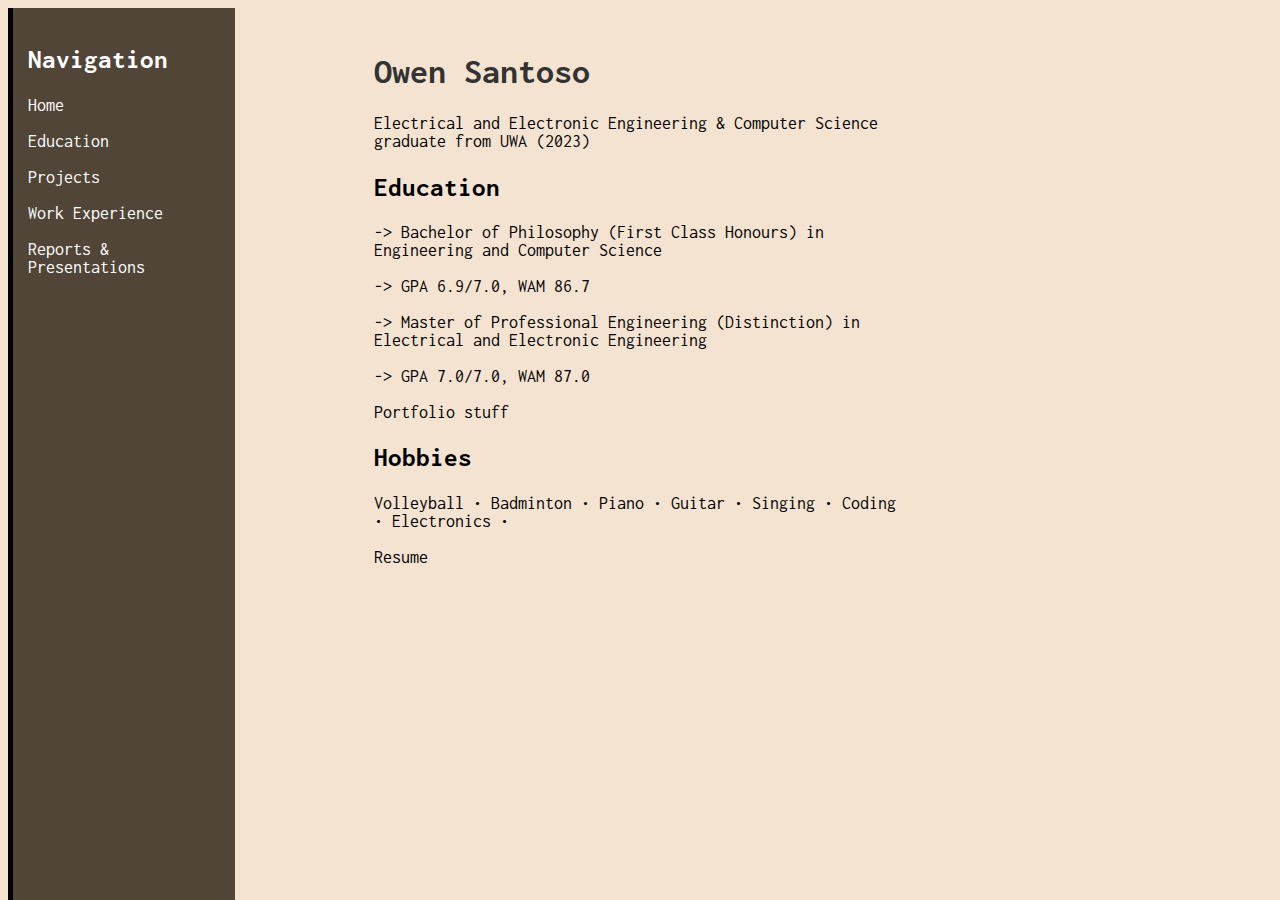
<file: index.html>
<!DOCTYPE html>


<html>
<head>
    <title>Owen Santoso</title>
    <link rel="stylesheet" href="styles.css">
</head>
<body>
    <div class="sidebar">
        <h2>Navigation</h2>
            <p><a href="index.html">Home</a></p>
            <p><a href="education.html">Education</a></p>
            <p><a href="projects.html">Projects</a></p>
            <p><a href="work-experience.html">Work Experience</a></p>
            <p><a href="reports-presentations.html">Reports & Presentations</a></p>
    </div>
    <div class="main-content">
        <h1>Owen Santoso</h1>
        <p>Electrical and Electronic Engineering & Computer Science graduate from UWA (2023)</p>
        <h2>Education</h2>
        <p>-> <a href="Nathan Owen Santoso UWA Undergrad Graduation Certificate.pdf">Bachelor of Philosophy (First Class Honours) in Engineering and Computer Science</a></p>
        <p>     -> GPA 6.9/7.0, WAM 86.7</p>
        <p>-> Master of Professional Engineering (Distinction) in Electrical and Electronic Engineering</p>
        <p>     -> GPA 7.0/7.0, WAM 87.0</p>
        <p>Portfolio stuff</p>
        <h2>Hobbies</h2>
        <p>Volleyball • Badminton • Piano • Guitar • Singing • Coding • Electronics • </p>
        
        <p><a href="Owen Santoso - Resume March 19.pdf">Resume</a></p>
    </div>

</body>
</html>
</file>
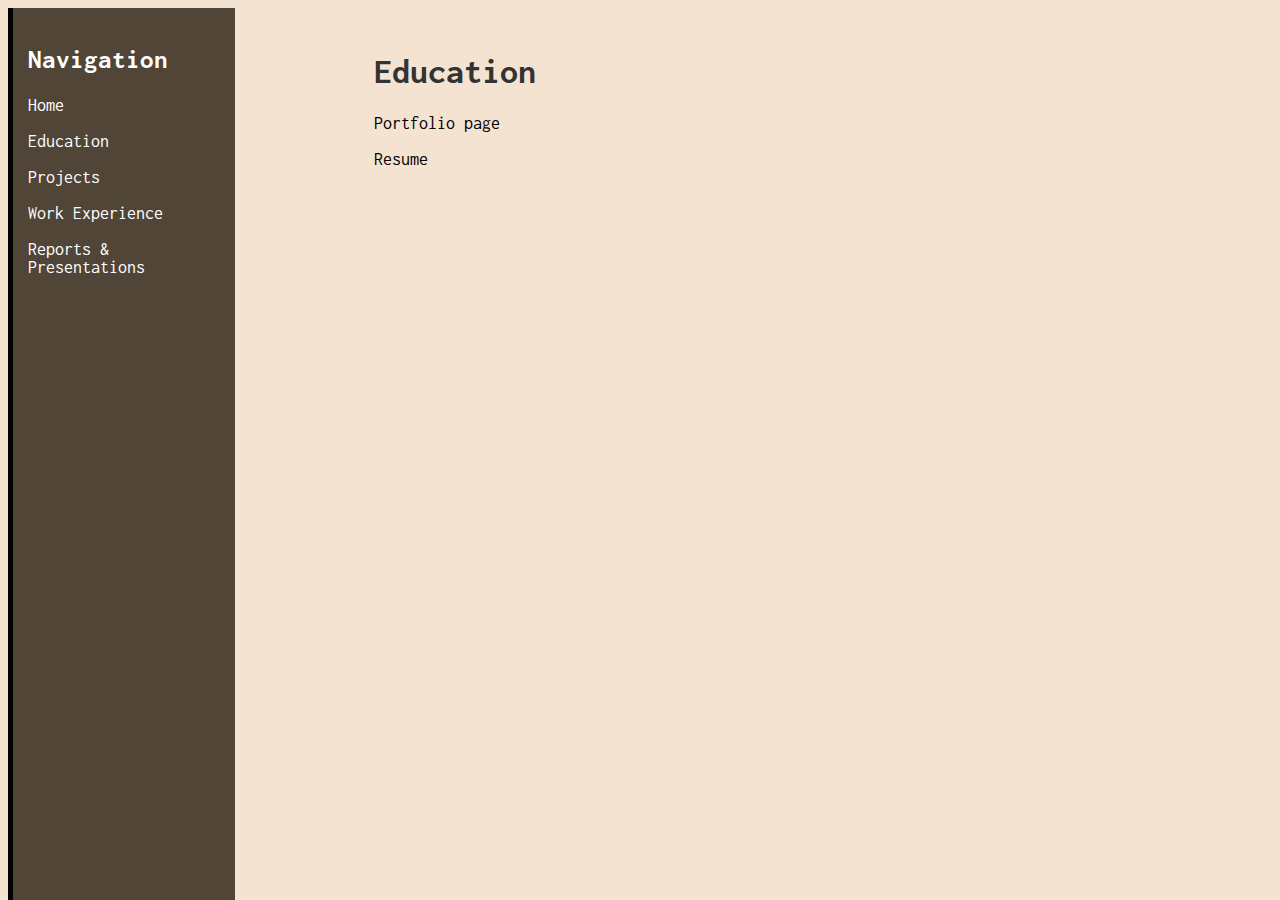
<file: education.html>
<!DOCTYPE html>
<html>
<head>
    <title>Education</title>
    <link rel="stylesheet" href="styles.css">
</head>
<body>
    <div class="sidebar">
        <h2>Navigation</h2>
            <p><a href="index.html">Home</a></p>
            <p><a href="education.html">Education</a></p>
            <p><a href="projects.html">Projects</a></p>
            <p><a href="work-experience.html">Work Experience</a></p>
            <p><a href="reports-presentations.html">Reports & Presentations</a></p>
    </div>
    <div class="main-content">
        <h1>Education</h1>
        <p>Portfolio page</p>
        <p><a href="Owen Santoso - Resume March 19.pdf">Resume</a></p>
    </div>

</body>
</html>
</file>
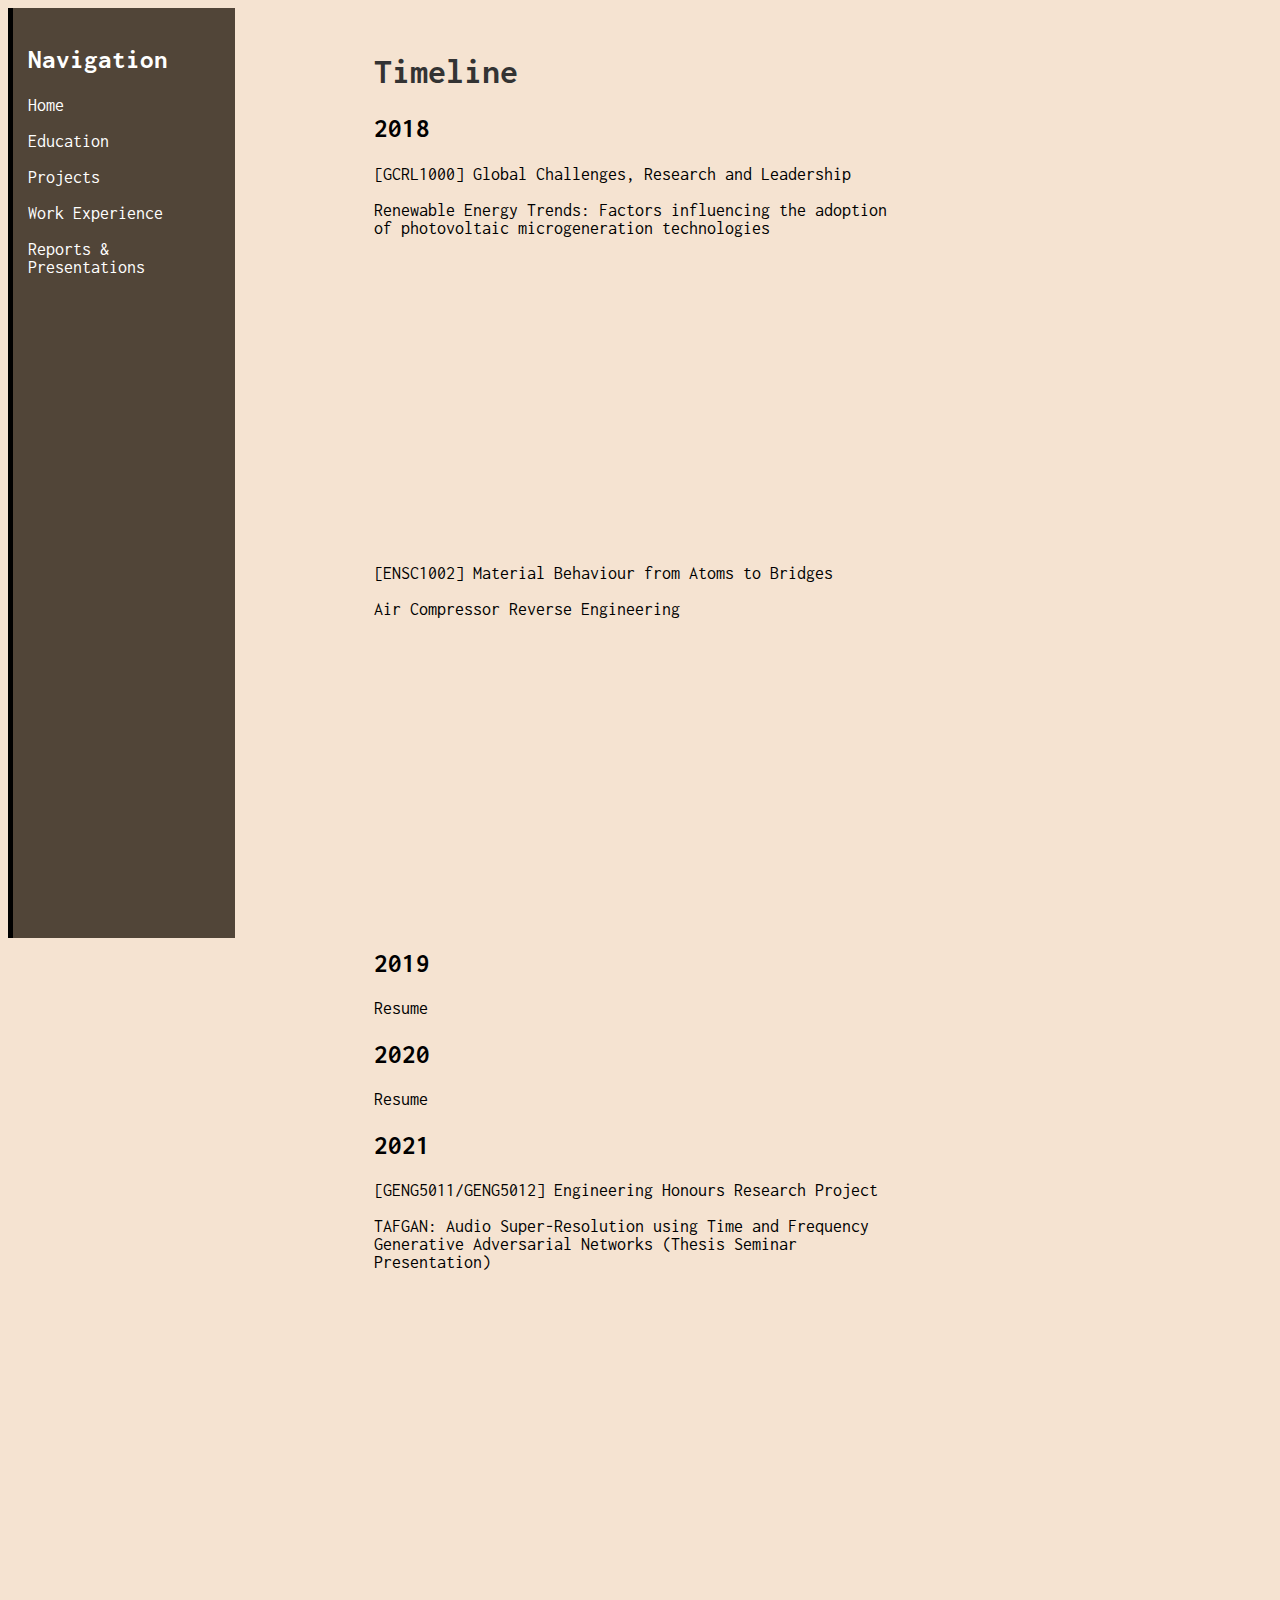
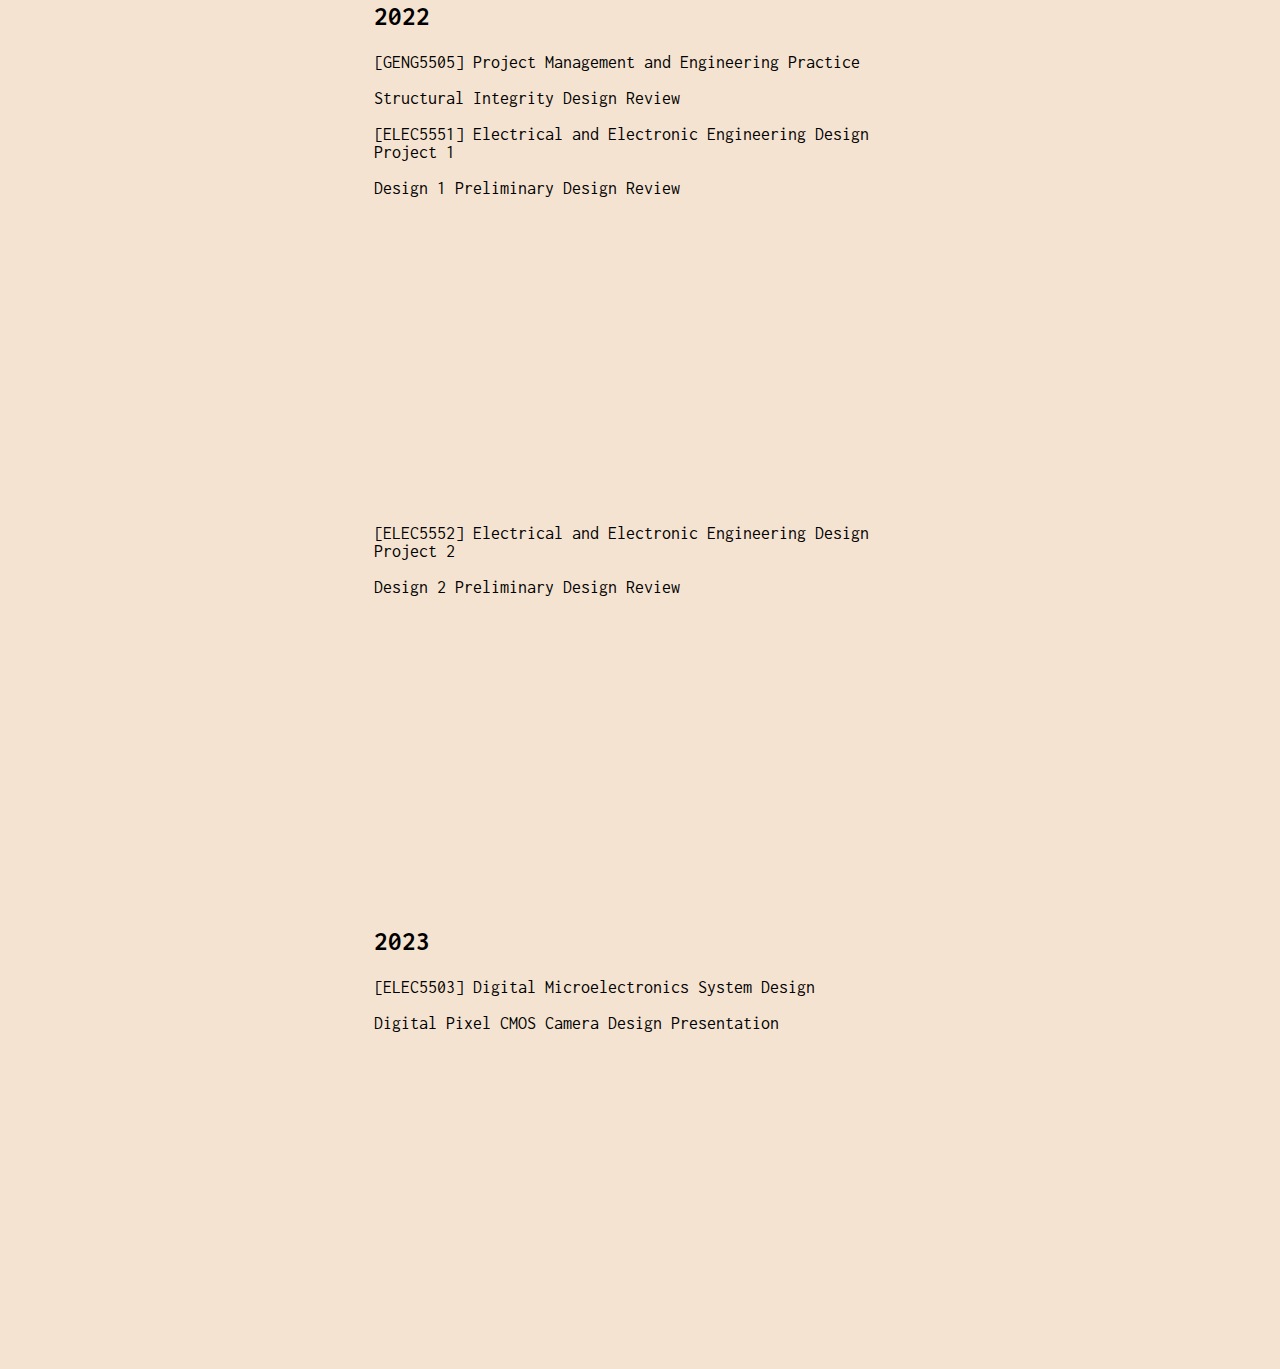
<file: reports-presentations.html>
<!DOCTYPE html>
<html>
<head>
    <title>Education</title>
    <link rel="stylesheet" href="styles.css">
</head>
<body>
    <div class="sidebar">
        <h2>Navigation</h2>
            <p><a href="index.html">Home</a></p>
            <p><a href="education.html">Education</a></p>
            <p><a href="projects.html">Projects</a></p>
            <p><a href="work-experience.html">Work Experience</a></p>
            <p><a href="reports-presentations.html">Reports & Presentations</a></p>
    </div>
    <div class="main-content">
        <h1>Timeline</h1>
        <h2>2018</h2>
        <p>[GCRL1000] Global Challenges, Research and Leadership</p>
        <p><a href="GCRL GROUP C ABSOLUTE FINAL.pptx">Renewable Energy Trends: Factors influencing the adoption of photovoltaic microgeneration technologies</a></p>
        <iframe src="https://uniwa-my.sharepoint.com/personal/22466085_student_uwa_edu_au/_layouts/15/Doc.aspx?sourcedoc={b0ac8962-b757-4147-885f-af6f070bdc5a}&amp;action=embedview&amp;wdAr=1.7777777777777777" width="476px" height="288px" frameborder="0">This is an embedded <a target="_blank" href="https://office.com">Microsoft Office</a> presentation, powered by <a target="_blank" href="https://office.com/webapps">Office</a>.</iframe>
        <p>[ENSC1002] Material Behaviour from Atoms to Bridges</p>
        <p><a href="Group Proj 1 Reverse Engineering FINAL.pptx">Air Compressor Reverse Engineering</a></p>
        <iframe src="https://uniwa-my.sharepoint.com/personal/22466085_student_uwa_edu_au/_layouts/15/Doc.aspx?sourcedoc={ad8ead10-53b3-4dcc-8117-d7c23826544f}&amp;action=embedview&amp;wdAr=1.7777777777777777" width="476px" height="288px" frameborder="0">This is an embedded <a target="_blank" href="https://office.com">Microsoft Office</a> presentation, powered by <a target="_blank" href="https://office.com/webapps">Office</a>.</iframe>
        
        
        <h2>2019</h2>
        <p><a href="Owen Santoso - Resume March 19.pdf">Resume</a></p>
        <h2>2020</h2>
        <p><a href="Owen Santoso - Resume March 19.pdf">Resume</a></p>
        <h2>2021</h2>
        <p>[GENG5011/GENG5012] Engineering Honours Research Project</p>
        <p><a href="Seminar Presentation Owen Santoso 22466085.pptx">TAFGAN: Audio Super-Resolution using Time and Frequency Generative Adversarial Networks (Thesis Seminar Presentation)</a></p>
        <iframe src="https://uniwa-my.sharepoint.com/personal/22466085_student_uwa_edu_au/_layouts/15/Doc.aspx?sourcedoc={4d8782b2-5c1e-4243-bb64-469b7e8f8eec}&amp;action=embedview&amp;wdAr=1.7777777777777777" width="476px" height="288px" frameborder="0">This is an embedded <a target="_blank" href="https://office.com">Microsoft Office</a> presentation, powered by <a target="_blank" href="https://office.com/webapps">Office</a>.</iframe>
        <h2>2022</h2>
        <p>[GENG5505] Project Management and Engineering Practice</p>
        <p><a href="GENG5505 Presentation - Owen Santoso 22466085.pptx">Structural Integrity Design Review</a></p>
        <!--<iframe src="GENG5505 Presentation - Owen Santoso 22466085.pptx&amp;action=embedview&amp;wdAr=1.7777777777777777" width="476px" height="288px" frameborder="0">This is an embedded <a target="_blank" href="https://office.com">Microsoft Office</a> presentation, powered by <a target="_blank" href="https://office.com/webapps">Office</a>.</iframe>
        -->

        <p>[ELEC5551] Electrical and Electronic Engineering Design Project 1</p>
        <p><a href="Design 1 Pre-Review Design Presentation Owen 22466085.pptx"></a>Design 1 Preliminary Design Review</p>
        <iframe src="https://uniwa-my.sharepoint.com/personal/22466085_student_uwa_edu_au/_layouts/15/Doc.aspx?sourcedoc={c3b5b7b5-8e4a-4970-bc97-520725a34e6a}&amp;action=embedview&amp;wdAr=1.7777777777777777" width="476px" height="288px" frameborder="0">This is an embedded <a target="_blank" href="https://office.com">Microsoft Office</a> presentation, powered by <a target="_blank" href="https://office.com/webapps">Office</a>.</iframe>
        
        <p>[ELEC5552] Electrical and Electronic Engineering Design Project 2</p>
        <p><a href="Design 2 Owen Santoso 22466085 Preliminary Design Review.pptx"></a>Design 2 Preliminary Design Review</p>
        <iframe src="https://uniwa-my.sharepoint.com/personal/22466085_student_uwa_edu_au/_layouts/15/Doc.aspx?sourcedoc={9c43e0bc-5c2a-4973-9217-38c5f2f23fb8}&amp;action=embedview&amp;wdAr=1.7777777777777777" width="476px" height="288px" frameborder="0">This is an embedded <a target="_blank" href="https://office.com">Microsoft Office</a> presentation, powered by <a target="_blank" href="https://office.com/webapps">Office</a>.</iframe>

        <h2>2023</h2>
        <p>[ELEC5503] Digital Microelectronics System Design</p>
        <p><a href="DMSD Project Presentation.pptx">Digital Pixel CMOS Camera Design Presentation</a></p>
        <iframe src="https://uniwa-my.sharepoint.com/personal/22466085_student_uwa_edu_au/_layouts/15/Doc.aspx?sourcedoc={227761d3-cae2-4713-8251-738063de3b57}&amp;action=embedview&amp;wdAr=1.7777777777777777" width="476px" height="288px" frameborder="0">This is an embedded <a target="_blank" href="https://office.com">Microsoft Office</a> presentation, powered by <a target="_blank" href="https://office.com/webapps">Office</a>.</iframe>
    </div>

</body>
</html>
</file>
<file: styles.css>
@import url('https://fonts.googleapis.com/css2?family=Inconsolata&display=swap');
/* https://fonts.google.com/specimen/Inconsolata   https://www.typewolf.com/inconsolata*/
/* https://mycolor.space/?hex=%23F5E3D1&sub=1 */

body {
    font-family: 'Inconsolata', monospace;
    display: flex;
    background-color: #f5e3d1;
    font-size: large;
}

/* Style for normal and visited links */
a:link, a:visited {
    color: white;
    text-decoration: none;
    transition: color 0.3s ease-in-out;
}

/* Style for links when you hover over them */
a:hover {
    color: black;
}

.sidebar {
    position: fixed;
    width: 15%;
    background-color: #514538;
    color: white;
    padding: 15px;
    height: 100vh;
    margin: 0px;
    border-left: 5px solid black;
}


.main-content {
    margin-left: 25%;
    margin-right: 25%;
    width: 75%;
    padding: 20px;
    padding-left: 50px;
    padding-right: 50px;
}




.main-content a:link, .main-content a:visited {
    color: black;
    text-decoration: none;
    transition: color 0.3s ease-in-out;
}

.main-content a:hover {
    color: #66CCC9;
}

h1 {
    color: #333;
}
</file>
